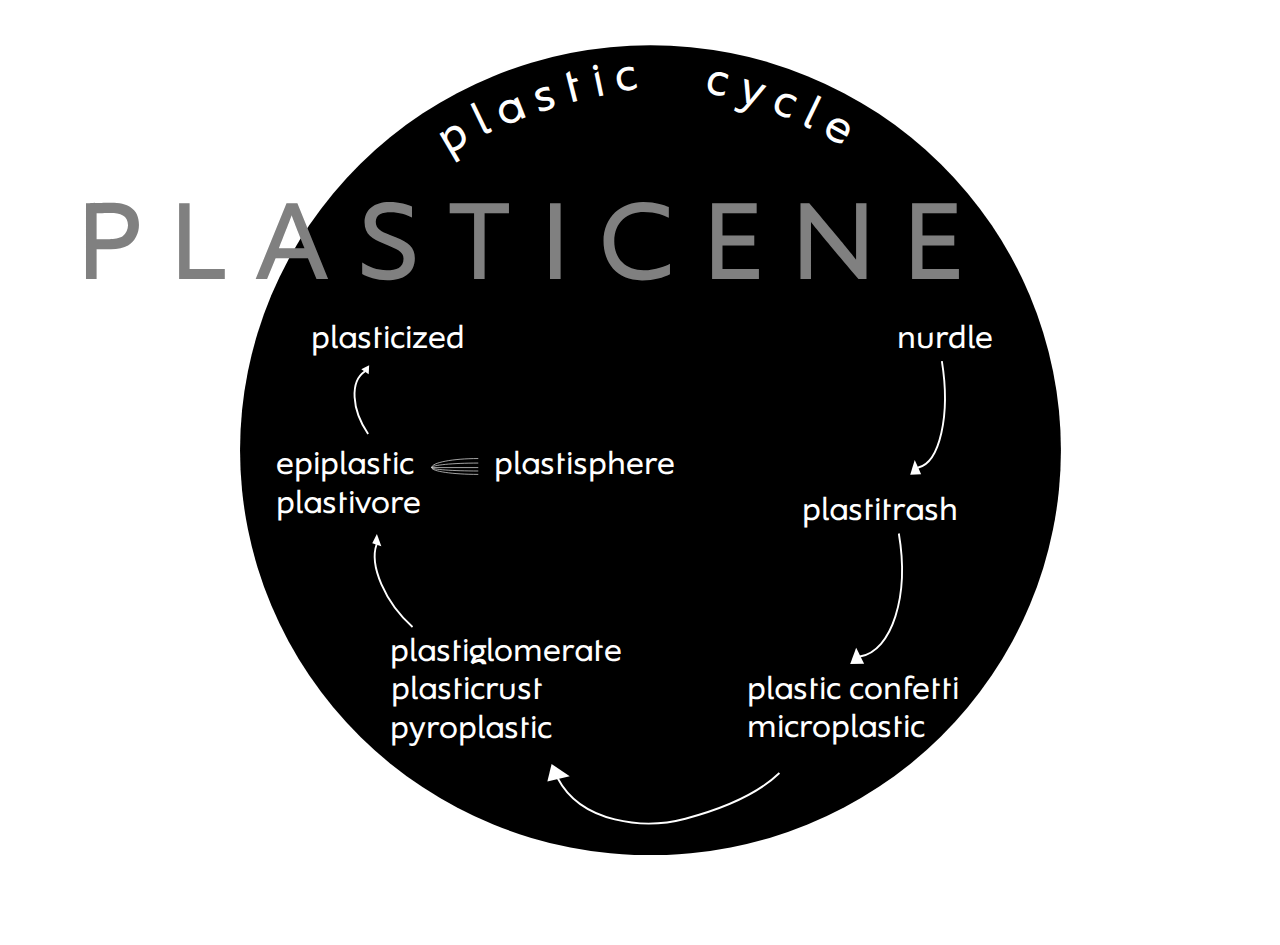
<file: index.html>
<!DOCTYPE html>
<html>
<head>
	<meta charset="utf-8">
	<title></title>
	<script type="text/javascript" src="script.js"></script>
	<link rel="stylesheet" type="text/css" href="styles.css">
</head>
<body class="index">
	<div id="svg-container"></div>


	<div data-time="0" data-name="nurdle" class="box">
		<p>NURDLE n. (1990s)<br />
		a very small pellet of plastic which serves as raw material in the manufacture of plastic products; also known as a “pre-production pellet” or “primary microplastic".</p>
	</div>
	
	<div data-time="0" data-name="plastitrash" class="box">
		<p>PLASTITRASH n. (2000)<br />
		garbage, litter, debris or other waste material made of any type of plastic material</p>
	</div>
	
	<div data-time="0" data-name="plastic_confetti" class="box">
		<p>PLASTIC CONFETTI n. (2011)<br />
		small, “multi-colored fragments” of plastic formed by the degradation of larger plastic pollution. The earliest found use in this context described plastic present in the surface waters and beaches of the Pacific Ocean.</p>
	</div>	

	<div data-time="0" data-name="microplastic" class="box">
		<p>MICROPLASTIC n. (2004)<br />
		fragments of any type of plastic less than 5 mm in length.</p>
	</div>

	<div data-time="0" data-name="pyroplastic" class="box">
		<p>PYROPLASTIC n. (2019)<br />
		geogenic masses of melted plastic debris found in beach environments. Similar in appearance to plastiglomerates, they are distinguished by encapsulation of plastic without agglomeration of extraneous material, leading to low bulk density and subsequent floating in seawater</p>
	</div>

	<div data-time="0" data-name="plasticrust" class="box">
		<p>PLASTICRUST n. (2019)<br />
		plastic debris attached to tropical or subtropical rocky intertidal shores; crusts are variable in size, color, and thickness. This is a more focused term for “in situ plastiglomerate,” which they defined as “molten plastic … adhered to the surface of a basalt flow.”</p>
	</div>

	<div data-time="0" data-name="plastiglomerate" class="box">
		<p>PLASTIGLOMERATE n. (2014)<br />
		“an indurated, multi-composite material made hard by agglutination of rock and molten plastic... an in situ type, in which plastic is adhered to rock outcrops, and a clastic type, in which combinations of basalt, coral, shells, and local woody debris are cemented with grains of sand in a plastic matrix," both types interpreted to result from campfire burning.</p>
	</div>

	<div data-time="0" data-name="plastivore" class="box">
		<p>PLASTIVORE n. (2011)<br />
		any organism that ingests, processes, and regurgitates or defecates plastic materials. “The Laysan albatross is probably the most voracious plastivore on the planet”.</p>
	</div>

	<div data-time="0" data-name="epiplastic" class="box">
		<p>EPIPLASTIC adj. (2014)<br />
		living on floating plastic; used earlier to refer to periphyton colonization of plastic surfaces in experimental mesocosms.</p>
	</div>

	<div data-time="0" data-name="plastisphere" class="box">
		<p>PLASTISPHERE n. (2013)<br />
		the living microbiotic and macrobiotic community colonizing plastic.</p>
	</div>

	<div data-time="0" data-name="plasticized" class="box">
		<p>PLASTICIZED adj. (2014)<br />
		made abstractly plastic by the proliferation of plastic pollution in the environment. This stems from plasticize (v.): “to make plastic or mouldable, especially by the addition of a plasticizer”.</p>
	</div>

	<div data-time="0" data-name="plasticene" class="box">
		<p>PLASTICENE n. & adj. (2011)<br />
		an era in Earth's history, within the Anthropocene, commencing in the 1950s, marked stratigraphically in the depositional record by a new and increasing layer of plastic. The history and etymology of plasticene in this sense is not related to the word plasticene, a common early spelling of the popular molding clay, plasticine.</p>
	</div>

	<div data-time="0" data-name="plastic_cycle" class="box">
		<p>PLASTIC CYCLE n. (2019)<br />
		“the continuous and complex movement of plastic materials between different abiotic and biotic ecosystem compartments, including human”. Here, “cycle” is not only the movement of plastics, but also their origin (production and sources), evolution (changes of properties), interactions, impacts, and sinks in the environment.</p>
	</div>
</body>
</html>
</file>
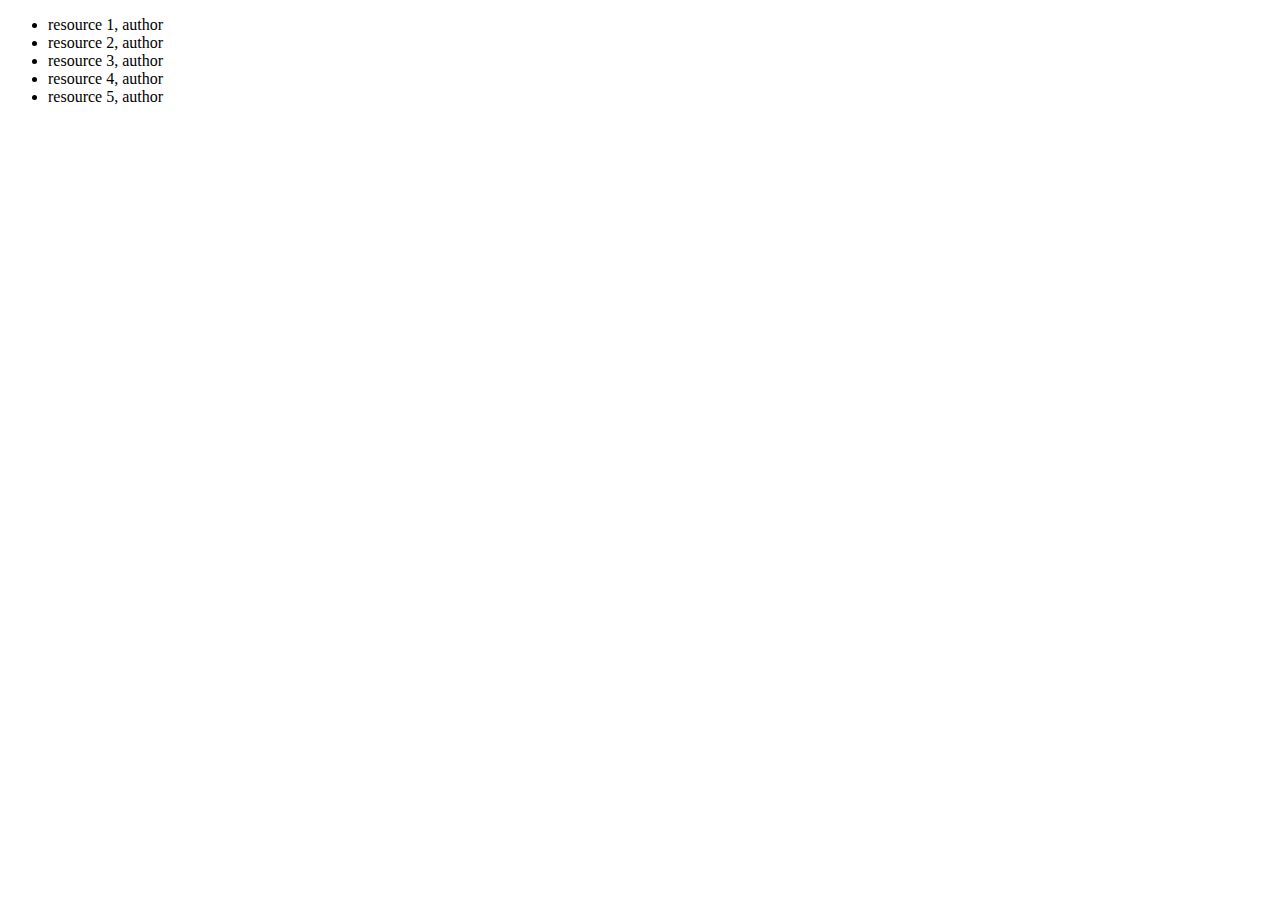
<file: resources.html>
<!DOCTYPE html>
<html>
<head>
	<title></title>
</head>
<body>
	<ul>
		<li>resource 1, author</li>	
		<li>resource 2, author</li>	
		<li>resource 3, author</li>	
		<li>resource 4, author</li>	
		<li>resource 5, author</li>	
	</ul>
</body>
</html>
</file>
<file: styles.css>
@font-face {
	font-family: 'NanotechLLC';
	src: url('resources/NanoTech Regular.otf');
}

@font-face {
	font-family: 'NanotechLLC';
	font-style: italic;
	src: url('resources/Nanotech NormalItalic.otf');
}



html, body {
	-webkit-font-smoothing: antialiased;
	margin: 0;
	height: 100vh;
	font-family: 'NanotechLLC', sans-serif;
}

body.index {
	overflow: hidden;
	font-size: 20px;
	line-height: 1.3;
}



* {
	box-sizing: border-box;
}

#svg-container {

	margin-top: 5vh;
	height: 90vh;
	position: relative;

}

svg {
	width: 100%;
	height: 100%;
}


.box {
/* 	to change the color of the text, use "color" not "font-color" */
	color: black;
	width: 260px;
	height: auto;
	padding: 10px;
	background-color: cyan;
	border-radius: 5px;
	font-family: 'NanotechLLC', sans-serif;
	font-size: 18px;
	position: absolute;
	display: none;
	pointer-events: none;
}

.box.visible {
	display: block;
}

p {
	margin: 0;
}


text.hovered tspan {
	fill: yellow;
}
text.hovered {
	fill: yellow;
	cursor: pointer;
}

em {
	font-style: italic;

}

video {
	width: 0px;
	height: 0px;
}

body.interview {
	background: black;
}

a {
	color: #FFF;
}
nav {
	position: fixed;
	top: 0;
	right: 0;
	padding: 30px;
	z-index: 2;
}


#interview-information {
	color: #FFF;
	position: fixed;
	top: 0;
	left: 0;
	padding: 30px;
	z-index: 2;
}

#play-button {
	position: fixed;
	top: 0;
	left: 0;
	right: 0;
	bottom: 0;
	text-align: center;
	display: flex;
	justify-content: center;
	flex-flow: column nowrap;
	z-index: 10;
	font-size: 30px;
	background-color: #000;
	color: #FFF;
}

#subtitle-container {
	position: relative;
	z-index: 1;
	font-size: 6vw;
	text-align: center;
	width: 100%;
	height: 100%;
	display: flex;
	justify-content: center;
	flex-flow: column nowrap;
	color: #FFF;
	pointer-events: none;
}


.media-container {
	position: absolute;
	width: 100%;
	height: 100%;
	z-index: 0;
	top: 0;
}

.media-container div {
	display: none;
	position: absolute;
	box-shadow: 0 0 20px rgba(0,0,0,0.5);
	max-width: 50vw;
	overflow: hidden;
}

.media-container img,
.media-container video {
	width: 100%;
	height: auto;
	display: block;
}

/* Position your media elements on the page using top, left, right, bottom */

#media-item-1 {
	left: 20%;
	top: 10%;
}

#media-item-2 {
	right: 5%;
	top: 20%;
}

#media-item-3 {
	left: 10%;
	bottom: 5%;
}

#media-item-4 {
	left: 5%;
	top: 5%;
}

#media-item-5 {
	right: 0%;
	bottom: 15%;
}
#media-item-6 {
	left: 65%;
	top: 25%;
}

#media-item-7 {
	left: 5%;
	bottom: 20%;
}

#media-item-8 {
	right: 75%;
	top: 10%;
}

#media-item-9 {
	right: 27%;
	bottom: 16%;
}

#media-item-10 {
	left: 16%;
	top: 29%;
}
</file>
